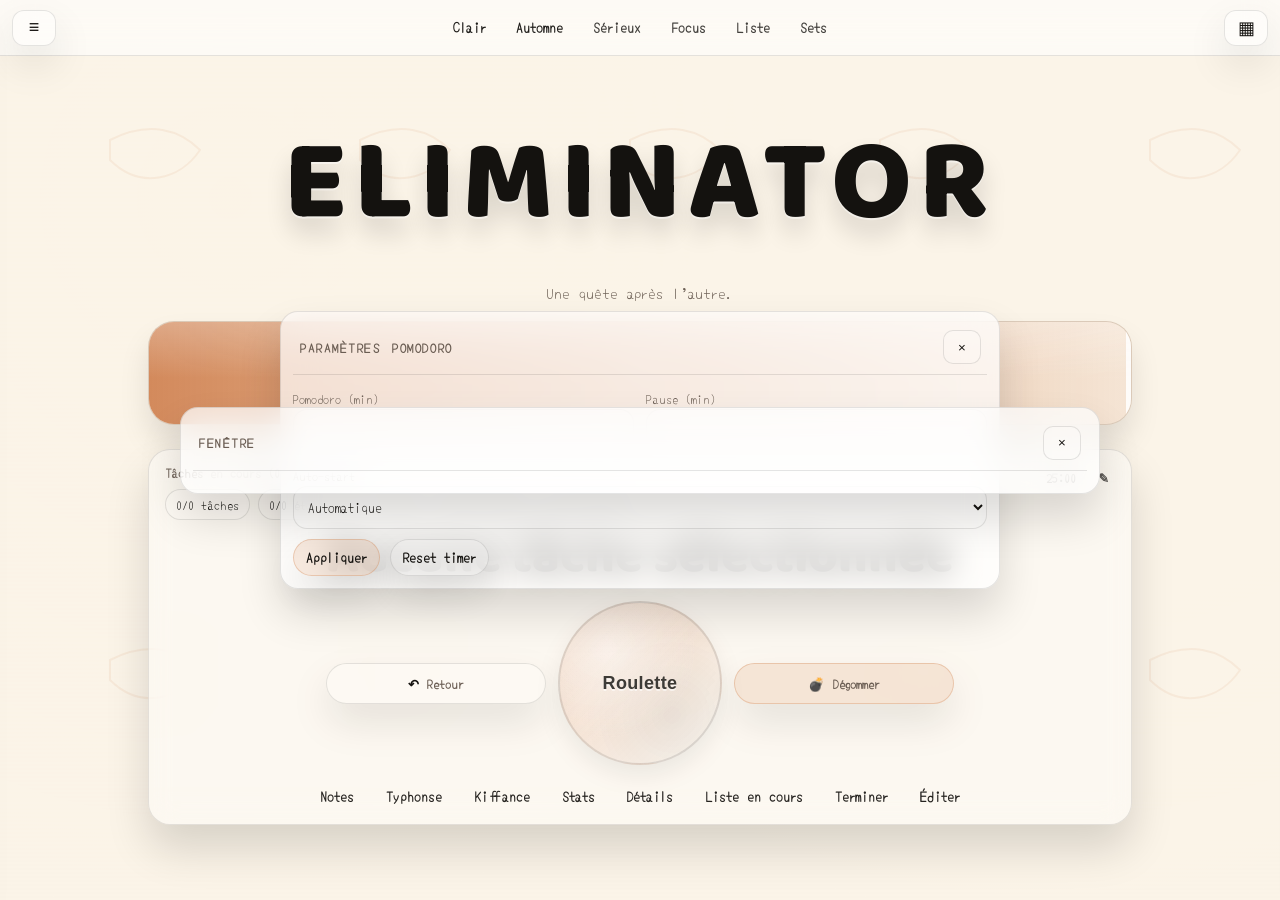
<file: index.html>
<!DOCTYPE html>
<html lang="fr">
<head>
  <meta charset="UTF-8" />
  <meta name="viewport" content="width=device-width, initial-scale=1.0, viewport-fit=cover" />
  <title>ELIMINATOR</title>

  <link rel="preconnect" href="https://fonts.googleapis.com">
  <link rel="preconnect" href="https://fonts.gstatic.com" crossorigin>
  <link href="https://fonts.googleapis.com/css2?family=Baloo+2:wght@700;800&family=Yomogi&family=Zen+Maru+Gothic:wght@400;500;700&family=Zen+Kurenaido&family=Kiwi+Maru:wght@400;500;700&display=swap" rel="stylesheet">

  <link rel="stylesheet" href="styles.v5.css">
</head>
<body>
  <header id="topBar" class="topbar">
    <div class="tb-left">
      <button id="btnLeft" class="tb-icon" type="button" aria-label="Ouvrir panneau gauche">≡</button>
    </div>

    <div class="tb-center">
      <nav class="tb-nav" aria-label="Contrôles principaux">
        <button id="modeToggle" class="tb-chip" type="button" aria-pressed="false">Clair</button>
        <button id="seasonCycle" class="tb-chip" type="button">Automne</button>
        <button id="seriousToggle" class="tb-chip tb-chip-quiet" type="button" aria-pressed="false">Sérieux</button>
        <button id="focusBtn" class="tb-chip tb-chip-quiet" type="button" aria-pressed="false">Focus</button>
        <button id="listToggleBtn" class="tb-chip tb-chip-quiet" type="button" aria-pressed="false">Liste</button>
        <button id="setsToggleBtn" class="tb-chip tb-chip-quiet" type="button" aria-pressed="false">Sets</button>
      </nav>
    </div>

    <div class="tb-right">
      <button id="btnRight" class="tb-icon" type="button" aria-label="Ouvrir panneau droit">▦</button>
    </div>
  </header>

  <div id="panelBack" class="panel-back" aria-hidden="true"></div>

  <aside id="leftPanel" class="panel panel-left" aria-label="Panneau gauche">
    <div class="panel-top">
      <div id="leftResizer" class="panel-resizer left" title="Redimensionner"></div>
      <div class="panel-title">Menu</div>
      <button id="leftClose" class="close-btn" type="button" aria-label="Fermer panneau gauche">×</button>
    </div>

    <nav class="panel-tabs" aria-label="Onglets panneau gauche">
      <button class="tab-btn active" data-lefttab="inbox" type="button">Inbox</button>
      <button class="tab-btn" data-lefttab="tasks" type="button">Tâches</button>
      <button class="tab-btn" data-lefttab="kiffance" type="button">Kiffance</button>
      <button class="tab-btn" data-lefttab="prefs" type="button">Préférences</button>
      <button class="tab-btn" data-lefttab="export" type="button">Export</button>
    </nav>

    <div class="panel-content">
      <section id="left-inbox" class="tab-page show">
        <p class="muted small">
          Une ligne = une tâche. Une ligne en MAJUSCULES = catégorie.
          “Titre - 3” ou “Titre 3” = 3 étorions.
        </p>

        <textarea
          id="inboxText"
          class="area"
          rows="10"
          placeholder="ADMIN
Répondre à Anna - 2
Rapport patient 3

PERSO
Ranger bureau - 1
Batterie 2"></textarea>

        <div class="row">
          <button id="inboxAdd" class="btn primary" type="button">Ajouter</button>
          <button id="inboxClear" class="btn ghost" type="button">Effacer le champ</button>
        </div>

        <div class="divider"></div>

        <div class="row wrap">
          <div class="mini-stat">Actives : <b id="statActive">0</b></div>
          <div class="mini-stat">Finies : <b id="statDone">0</b></div>
          <div class="mini-stat">Étorions restants : <b id="statEtorions">0</b></div>
        </div>
      </section>

      <section id="left-tasks" class="tab-page">
        <div class="row wrap">
          <label class="muted small" for="catFilter">Catégorie</label>
          <select id="catFilter" class="select"></select>

          <label class="muted small" for="viewFilter">Vue</label>
          <select id="viewFilter" class="select">
            <option value="active">Actives</option>
            <option value="done">Finies</option>
            <option value="all">Toutes</option>
          </select>
        </div>

        <div class="row wrap">
          <label class="muted small" for="sortFilter">Tri</label>
          <select id="sortFilter" class="select">
            <option value="roulette">Roulette</option>
            <option value="ordre">Ordre d’import</option>
            <option value="alpha">Alphabétique</option>
            <option value="cat">Par catégorie</option>
          </select>
        </div>

        <div id="taskList" class="list"></div>
      </section>

      <section id="left-kiffance" class="tab-page">
        <p class="muted small">Petites récompenses ou pauses intelligentes.</p>

        <div class="row wrap">
          <input id="kiffNew" class="input" type="text" placeholder="Ajouter une kiffance…" />
          <button id="kiffAdd" class="btn primary" type="button">+</button>
        </div>

        <div class="row wrap">
          <button id="kiffSuggest" class="btn ghost" type="button">Suggérer</button>
          <button id="kiffToTask" class="btn ghost" type="button">Ajouter comme tâche</button>
        </div>

        <div id="kiffSuggestionBox" class="card-block muted">Aucune suggestion pour l’instant.</div>

        <div id="kiffList" class="list"></div>
      </section>

      <section id="left-prefs" class="tab-page">
        <div class="grid2">
          <div>
            <label class="muted small" for="modeSel">Mode</label>
            <select id="modeSel" class="select">
              <option value="clair">Clair</option>
              <option value="sombre">Sombre</option>
            </select>
          </div>

          <div>
            <label class="muted small" for="seasonSel">Saison</label>
            <select id="seasonSel" class="select">
              <option value="printemps">Printemps</option>
              <option value="ete">Été</option>
              <option value="automne">Automne</option>
              <option value="hiver">Hiver</option>
              <option value="noirblanc">Noir & blanc</option>
            </select>
          </div>

          <div>
            <label class="muted small" for="fontSel">Police</label>
            <select id="fontSel" class="select">
              <option value="yomogi">Yomogi</option>
              <option value="zen">Zen Maru Gothic</option>
              <option value="kiwi">Kiwi Maru</option>
              <option value="kurenaido">Zen Kurenaido</option>
            </select>
          </div>

          <div>
            <label class="muted small" for="uiScale">Taille UI</label>
            <input id="uiScale" type="range" min="14" max="18" step="1">
          </div>

          <div>
            <label class="muted small" for="seriousSel">Mode sérieux</label>
            <select id="seriousSel" class="select">
              <option value="off">Off</option>
              <option value="on">On</option>
            </select>
          </div>

          <div>
            <label class="muted small" for="keepListFocusSel">Liste visible en focus</label>
            <select id="keepListFocusSel" class="select">
              <option value="true">Oui</option>
              <option value="false">Non</option>
            </select>
          </div>

          <div>
            <label class="muted small" for="fatigueSel">Fatigue</label>
            <input id="fatigueSel" type="range" min="0" max="4" step="1">
          </div>

          <div>
            <label class="muted small" for="motivationSel">Motivation</label>
            <input id="motivationSel" type="range" min="0" max="4" step="1">
          </div>

          <div>
            <label class="muted small" for="workMinSel">Pomodoro (min)</label>
            <input id="workMinSel" type="number" class="input" min="5" max="90" step="1">
          </div>

          <div>
            <label class="muted small" for="breakMinSel">Pause (min)</label>
            <input id="breakMinSel" type="number" class="input" min="1" max="30" step="1">
          </div>
        </div>

        <div class="row wrap">
          <button id="prefsApply" class="btn primary" type="button">Appliquer</button>
          <button id="prefsReset" class="btn ghost" type="button">Reset prefs</button>
        </div>
      </section>

      <section id="left-export" class="tab-page">
        <p class="muted small">Export JSON complet + rapport du jour.</p>

        <div class="row wrap">
          <button id="exportBtn" class="btn ghost" type="button">Copier JSON</button>
          <button id="reportBtn" class="btn ghost" type="button">Copier rapport du jour</button>
          <button id="wipeBtn" class="btn danger" type="button">Reset total</button>
        </div>

        <textarea id="exportOut" class="area" rows="12" readonly></textarea>
      </section>
    </div>
  </aside>

  <main id="hub">
    <div id="hubInner">
      <h1 id="appTitle">ELIMINATOR</h1>
      <p id="subtitle" class="subtitle">Une quête après l’autre.</p>

      <section id="progressWrap" aria-label="Progression">
        <div class="progress-bar" id="progressBar" role="progressbar" aria-valuemin="0" aria-valuemax="100" aria-valuenow="100">
          <div id="progressFill" class="progress-fill"></div>
          <div id="progressPctIn" class="progress-pct">100%</div>
        </div>
      </section>

      <section id="missionCard" class="mission-card" aria-label="Mission">
        <div class="mission-top-row">
          <div class="mission-left">
            <div class="mission-line" id="missionLineLeft">Tâches en cours (0 finies · 0/0)</div>
            <div class="hud-pills">
              <span id="pillTasks" class="hud-pill">0/0 tâches</span>
              <span id="pillEto" class="hud-pill">0/0 étorions</span>
              <span id="pillDone" class="hud-pill">0 faite</span>
              <span id="pillMode" class="hud-pill">mode: normal</span>
              <span id="pillFlow" class="hud-pill">flow: stable</span>
            </div>
          </div>

          <div class="mission-right">
            <div class="pomo-inline" aria-label="Pomodoro">
              <span id="pomoTime" class="pomo-time-inline" title="Cliquer = play/pause">25:00</span>
              <button id="pomoEdit" class="pomo-edit-inline" type="button" title="Paramètres pomodoro" aria-label="Paramètres pomodoro">✎</button>
            </div>
            <div id="statusSpot" class="status-spot" aria-live="polite"></div>
          </div>
        </div>

        <div class="mission-title" id="taskTitle">Aucune tâche sélectionnée</div>

        <div class="mission-meta muted" id="taskMetaDetails" hidden>
          Catégorie : <span id="metaCat">—</span> · Étorions : <span id="metaEt">—</span> · Temps courant : <span id="metaTimer">00:00</span>
        </div>

        <div class="mission-actions-row">
          <button id="undoBtn" class="action-pill" type="button" title="Retour arrière">
            ↶ <span>Retour</span>
          </button>

          <button id="rouletteBtn" class="roulette-btn" type="button" aria-label="Roulette">
            <div class="roulette-wheel" id="rouletteWheel">
              <div class="roulette-center-text">Roulette</div>
            </div>
          </button>

          <button id="bombBtn" class="action-pill bomb" type="button" title="Dégommer 1 étorion">
            💣 <span>Dégommer</span>
          </button>
        </div>

        <div class="mini-links" role="navigation" aria-label="Accès rapides">
          <button class="mini-link" type="button" id="openNotes">Notes</button>
          <button class="mini-link" type="button" id="openTyphonse">Typhonse</button>
          <button class="mini-link" type="button" id="openKiffance">Kiffance</button>
          <button class="mini-link" type="button" id="openStats">Stats</button>
          <button class="mini-link" type="button" id="taskInfoBtn">Détails</button>
          <button class="mini-link" type="button" id="belowListToggleBtn">Liste en cours</button>
          <button class="mini-link" type="button" id="doneTaskBtn">Terminer</button>
          <button class="mini-link" type="button" id="editTaskBtn">Éditer</button>
        </div>

        <section id="belowList" class="below-list" hidden>
          <div class="below-head">
            <div class="below-title">Liste en cours</div>
            <button id="btnHideBelow" class="btn ghost tiny" type="button">Masquer</button>
          </div>
          <div id="belowTasks"></div>
        </section>
      </section>
    </div>
  </main>

  <aside id="rightPanel" class="panel panel-right" aria-label="Panneau droit">
    <div class="panel-top">
      <div class="panel-title">Panneau</div>
      <div id="rightResizer" class="panel-resizer right" title="Redimensionner"></div>
      <button id="rightClose" class="close-btn" type="button" aria-label="Fermer panneau droit">×</button>
    </div>

    <nav class="panel-tabs" aria-label="Onglets panneau droit">
      <button class="tab-btn active" data-righttab="sets" type="button">Sets</button>
      <button class="tab-btn" data-righttab="habits" type="button">Habitudes</button>
      <button class="tab-btn" data-righttab="mood" type="button">Flow</button>
      <button class="tab-btn" data-righttab="calendar" type="button">Hist</button>
      <button class="tab-btn" data-righttab="notes" type="button">Notes</button>
      <button class="tab-btn" data-righttab="stats" type="button">Stats</button>
    </nav>

    <div class="panel-content">
      <section id="right-sets" class="tab-page show">
        <div class="row wrap">
          <div class="grow">
            <label class="muted small" for="hospPatients">Hospitalier</label>
            <input id="hospPatients" class="input" type="number" min="1" max="20">
          </div>
          <button id="hospResetToday" class="btn ghost" type="button">Reset</button>
        </div>

        <div class="row wrap">
          <div class="grow">
            <label class="muted small" for="consPatients">Consultation</label>
            <input id="consPatients" class="input" type="number" min="1" max="30">
          </div>
          <button id="consResetToday" class="btn ghost" type="button">Reset</button>
        </div>

        <div id="setsContent" class="list"></div>
      </section>

      <section id="right-habits" class="tab-page">
        <div class="row wrap">
          <input id="habitName" class="input" type="text" placeholder="Nom de l’habitude">
          <input id="habitSlots" class="input narrow" type="number" min="3" max="12" value="8">
          <button id="habitAddBtn" class="btn primary" type="button">Ajouter</button>
        </div>
        <div id="habitsContent" class="list"></div>
      </section>

      <section id="right-mood" class="tab-page">
        <div class="card-block">
          <div class="row wrap">
            <div class="grow">
              <label class="muted small" for="fatigueInline">Fatigue</label>
              <input id="fatigueInline" type="range" min="0" max="4" step="1">
            </div>
            <div class="grow">
              <label class="muted small" for="motivationInline">Motivation</label>
              <input id="motivationInline" type="range" min="0" max="4" step="1">
            </div>
          </div>

          <div class="row wrap">
            <div class="grow">
              <label class="muted small" for="celeChanceInline">Célébrations</label>
              <input id="celeChanceInline" class="input" type="number" min="0" max="1" step="0.05">
            </div>
            <div class="grow">
              <label class="muted small" for="tipsChanceInline">Conseils</label>
              <input id="tipsChanceInline" class="input" type="number" min="0" max="1" step="0.05">
            </div>
          </div>

          <div class="row wrap">
            <button id="saveFlowBtn" class="btn primary" type="button">Sauver</button>
            <button id="testTipBtn" class="btn ghost" type="button">Test conseil</button>
            <button id="testCeleBtn" class="btn ghost" type="button">Test célébration</button>
          </div>
        </div>
      </section>

      <section id="right-calendar" class="tab-page">
        <div id="historyContent" class="list"></div>
        <div class="divider"></div>
        <div id="calendarGrid" class="calendar-grid"></div>
      </section>

      <section id="right-notes" class="tab-page">
        <div class="card-block">
          <label class="muted small" for="notesAreaPanel">Notes</label>
          <textarea id="notesAreaPanel" class="area" rows="6" placeholder="Bloc-notes principal"></textarea>
        </div>
        <div class="card-block">
          <label class="muted small" for="remindersAreaPanel">Rappels</label>
          <textarea id="remindersAreaPanel" class="area" rows="5" placeholder="Rappels / aide-mémoire"></textarea>
        </div>
      </section>

      <section id="right-stats" class="tab-page">
        <div id="statsContentPanel" class="list"></div>
      </section>
    </div>
  </aside>

  <div id="modalBack" class="modal-back" hidden></div>

  <div id="pomoModal" class="modal" hidden role="dialog" aria-modal="true" aria-label="Paramètres pomodoro">
    <div class="modal-card">
      <div class="modal-head">
        <div class="modal-title">Paramètres Pomodoro</div>
        <button id="modalClose" class="modal-close" type="button" aria-label="Fermer">×</button>
      </div>

      <div class="modal-body">
        <div class="grid2">
          <div>
            <label class="muted small" for="pomoMinutes">Pomodoro (min)</label>
            <input id="pomoMinutes" class="input" type="number" min="5" max="90" step="1">
          </div>
          <div>
            <label class="muted small" for="breakMinutes">Pause (min)</label>
            <input id="breakMinutes" class="input" type="number" min="1" max="30" step="1">
          </div>
          <div class="span2">
            <label class="muted small" for="autoStartSel">Auto-start</label>
            <select id="autoStartSel" class="select">
              <option value="auto">Automatique</option>
              <option value="manual">Manuel</option>
            </select>
          </div>
        </div>

        <div class="row wrap">
          <button id="pomoApply" class="btn primary" type="button">Appliquer</button>
          <button id="pomoReset" class="btn ghost" type="button">Reset timer</button>
        </div>
      </div>
    </div>
  </div>

  <div id="overlayModal" class="modal modal-overlay" hidden role="dialog" aria-modal="true" aria-label="Fenêtre centrale">
    <div class="modal-card large">
      <div class="modal-head">
        <div class="modal-title" id="overlayTitle">Fenêtre</div>
        <button id="overlayClose" class="modal-close" type="button" aria-label="Fermer">×</button>
      </div>

      <div class="modal-body modal-body-scroll">
        <section id="overlay-notes" class="overlay-page" hidden>
          <label class="muted small" for="notesArea">Notes (auto-sauvegarde)</label>
          <textarea id="notesArea" class="area" rows="10" placeholder="Écris ici."></textarea>

          <div class="divider"></div>

          <label class="muted small" for="remindersArea">Rappels / aide-mémoire</label>
          <textarea id="remindersArea" class="area" rows="6" placeholder="• Demain : …"></textarea>

          <div class="divider"></div>

          <div class="muted small">Historique rapide</div>
          <div id="notesEntriesList" class="list"></div>
        </section>

        <section id="overlay-typhonse" class="overlay-page" hidden>
          <p class="muted small">Petites choses à ne pas perdre, à cocher ou à capturer.</p>

          <div class="row wrap">
            <input id="typhonseInput" class="input" type="text" placeholder="Ajouter un item Typhonse">
            <button id="btnAddTyphonse" class="btn primary" type="button">Ajouter</button>
          </div>

          <div id="typhonseList" class="list"></div>
        </section>

        <section id="overlay-kiffance" class="overlay-page" hidden>
          <p class="muted small">Une pause utile plutôt qu’un trou noir numérique.</p>
          <div id="overlayKiffSuggestion" class="card-block">Aucune suggestion.</div>
          <div class="row wrap">
            <button id="overlayKiffRefresh" class="btn ghost" type="button">Nouvelle suggestion</button>
            <button id="overlayKiffToTask" class="btn primary" type="button">Ajouter comme tâche</button>
          </div>
          <div class="divider"></div>
          <div id="overlayKiffList" class="list"></div>
        </section>

        <section id="overlay-stats" class="overlay-page" hidden>
          <div id="statsContent" class="list"></div>
        </section>
      </div>
    </div>
  </div>

  <script src="state.v5.js"></script>
</body>
</html>
</file>
<file: styles.v5.css>
:root{
  --bg:#fbf4e8;
  --fg:#14120f;
  --muted:#6a5d53;

  --line: rgba(0,0,0,.10);
  --panelBg: rgba(255,255,255,.72);

  --barEmpty: rgba(211,138,92,.18);
  --barFill: rgba(211,138,92,.92);
  --barEdge: rgba(255,255,255,.85);

  --accent: rgba(211,138,92,.18);
  --accent2: rgba(211,138,92,.36);

  --glass: rgba(255,255,255,.58);
  --glass2: rgba(255,255,255,.42);

  --decoA: rgba(211,138,92,.10);
  --decoB: rgba(255,210,160,.12);

  --doodle: none;
  --doodleOpacity: .20;

  --leftW: 360px;
  --rightW: 420px;
  --baseSize: 16px;

  --progressShadow: 0 18px 30px rgba(0,0,0,.10);
  --progressBorder: 1px solid var(--line);

  --rouletteSize: 164px;
  --shadowSoft: 0 18px 40px rgba(0,0,0,.10);
  --shadowStrong: 0 24px 44px rgba(0,0,0,.14);
}

*{box-sizing:border-box}
html,body{height:100%}
html{font-size:var(--baseSize)}
body{
  margin:0;
  background:var(--bg);
  color:var(--fg);
  font-family:"Yomogi",cursive;
  overflow-x:hidden;
}

body[data-font="yomogi"]{font-family:"Yomogi",cursive}
body[data-font="zen"]{font-family:"Zen Maru Gothic",sans-serif}
body[data-font="kiwi"]{font-family:"Kiwi Maru",serif}
body[data-font="kurenaido"]{font-family:"Zen Kurenaido",sans-serif}

body::before{
  content:"";
  position:fixed;
  inset:0;
  pointer-events:none;
  z-index:0;
  background:
    radial-gradient(circle at 18% 22%, var(--decoA), transparent 58%),
    radial-gradient(circle at 82% 18%, var(--decoB), transparent 60%),
    repeating-linear-gradient(0deg, rgba(255,255,255,.02) 0 2px, rgba(0,0,0,.02) 2px 4px);
  mix-blend-mode:overlay;
  opacity:.55;
}

body::after{
  content:"";
  position:fixed;
  inset:0;
  pointer-events:none;
  z-index:0;
  background-image:var(--doodle);
  background-repeat:repeat;
  background-size:520px 520px;
  opacity:var(--doodleOpacity);
  mix-blend-mode:multiply;
}

body.is-serious::before,
body.is-serious::after,
body.is-focus::before,
body.is-focus::after{
  opacity:.07;
}

body.is-serious{
  --shadowSoft: 0 10px 22px rgba(0,0,0,.08);
  --shadowStrong: 0 12px 26px rgba(0,0,0,.10);
}

body.is-focus{
  --shadowSoft: 0 8px 18px rgba(0,0,0,.06);
  --shadowStrong: 0 10px 20px rgba(0,0,0,.08);
  --rouletteSize: 132px;
}

.topbar{
  position:fixed;
  top:0; left:0; right:0;
  min-height:56px;
  z-index:4000;
  display:grid;
  grid-template-columns: 1fr auto 1fr;
  align-items:center;
  padding:0 12px;
  background:var(--glass);
  backdrop-filter:blur(16px);
  -webkit-backdrop-filter:blur(16px);
  border-bottom:1px solid var(--line);
  max-width:100vw;
}

.tb-left{justify-self:start}
.tb-center{justify-self:center}
.tb-right{justify-self:end}

.tb-nav{
  display:flex;
  gap:10px;
  align-items:center;
  flex-wrap:wrap;
  justify-content:center;
  max-width:min(760px,76vw);
}

.tb-icon{
  border:1px solid var(--line);
  background:var(--glass2);
  border-radius:12px;
  width:44px;
  height:36px;
  cursor:pointer;
  font-size:18px;
  color:var(--fg);
  box-shadow:var(--shadowSoft);
}

.tb-chip{
  border:none;
  background:transparent;
  padding:8px 10px;
  border-radius:999px;
  cursor:pointer;
  font-family:inherit;
  font-weight:900;
  color:var(--fg);
  opacity:.95;
  transition:background .15s ease, transform .12s ease;
  white-space:nowrap;
}

.tb-chip:hover{background:var(--accent)}
.tb-chip:active{transform:translateY(1px)}
.tb-chip-quiet{opacity:.80}
.tb-chip.active,
.tb-chip[aria-pressed="true"]{
  background:var(--accent2);
  opacity:1;
}

#hub{
  min-height:100vh;
  padding-top:56px;
  display:flex;
  justify-content:center;
  position:relative;
  z-index:1;
}

#hubInner{
  width:min(1020px,94vw);
  padding:30px 18px 56px;
  text-align:center;
}

#appTitle{
  font-family:"Baloo 2",cursive;
  font-size:clamp(84px,9vw,128px);
  font-weight:900;
  letter-spacing:.06em;
  margin:6px 0 0;
  text-shadow:
    0 2px 0 rgba(255,255,255,.45),
    0 16px 26px rgba(0,0,0,.14);
}

body.is-serious #appTitle,
body.is-focus #appTitle{
  font-size:clamp(54px,6vw,88px);
  letter-spacing:.12em;
  text-shadow:none;
}

.subtitle{
  margin:6px 0 18px;
  color:var(--muted);
  font-size:15px;
}

#progressWrap{
  margin:0 auto 24px;
  width:100%;
}

.progress-bar{
  position:relative;
  width:100%;
  height:104px;
  border-radius:26px;
  overflow:hidden;
  background:var(--barEmpty);
  border:var(--progressBorder);
  box-shadow:var(--progressShadow);
}

body.is-serious .progress-bar,
body.is-focus .progress-bar{
  height:84px;
  border-radius:16px;
}

.progress-fill{
  position:absolute;
  top:0; left:0; bottom:0;
  width:100%;
  background:
    linear-gradient(180deg, rgba(255,255,255,.26), transparent 55%),
    linear-gradient(90deg, var(--barFill), rgba(255,255,255,.14));
  box-shadow: inset -5px 0 0 var(--barEdge);
  transition: width .45s cubic-bezier(.2,.8,.2,1);
}

.progress-pct{
  position:absolute;
  inset:0;
  display:flex;
  justify-content:center;
  align-items:center;
  font-size:15px;
  font-weight:900;
  color:rgba(255,255,255,.94);
  text-shadow:0 2px 10px rgba(0,0,0,.22);
  pointer-events:none;
}

.mission-card{
  margin:6px auto 10px;
  width:100%;
  background:var(--glass2);
  border:1px solid var(--line);
  border-radius:22px;
  padding:14px 16px 12px;
  backdrop-filter:blur(14px);
  -webkit-backdrop-filter:blur(14px);
  text-align:left;
  box-shadow:var(--shadowStrong);
}

body.is-serious .mission-card,
body.is-focus .mission-card{
  border-radius:14px;
  backdrop-filter:blur(10px);
  -webkit-backdrop-filter:blur(10px);
}

.mission-top-row{
  display:flex;
  align-items:flex-start;
  justify-content:space-between;
  gap:12px;
}

.mission-left{
  display:flex;
  flex-direction:column;
  gap:8px;
  min-width:0;
}

.mission-line{
  font-size:12px;
  font-weight:900;
  color:var(--muted);
  opacity:.92;
}

.hud-pills{
  display:flex;
  gap:8px;
  flex-wrap:wrap;
}

.hud-pill,
.mini-stat{
  padding:6px 10px;
  border-radius:999px;
  border:1px solid var(--line);
  background:rgba(255,255,255,.14);
  font-size:12px;
  color:var(--fg);
}

body[data-mode="sombre"] .hud-pill,
body[data-mode="sombre"] .mini-stat{
  background:rgba(255,255,255,.08);
}

.mission-right{
  display:flex;
  flex-direction:column;
  align-items:flex-end;
  gap:6px;
  min-width:180px;
}

.pomo-inline{
  display:flex;
  align-items:center;
  gap:8px;
  opacity:.92;
}

.pomo-time-inline{
  font-weight:900;
  font-size:12px;
  color:var(--fg);
  cursor:pointer;
  user-select:none;
  padding:4px 8px;
  border-radius:999px;
}

.pomo-time-inline:hover{background:var(--accent)}
.pomo-time-inline.running{background:var(--accent2)}

.pomo-edit-inline{
  border:none;
  background:transparent;
  cursor:pointer;
  font-family:inherit;
  font-weight:900;
  font-size:13px;
  color:var(--fg);
  opacity:.75;
  padding:4px 6px;
  border-radius:999px;
}

.pomo-edit-inline:hover{background:var(--accent);opacity:1}

.status-spot{
  min-height:14px;
  font-size:12px;
  font-weight:900;
  color:var(--muted);
  text-align:right;
  max-width:360px;
}

.mission-title{
  text-align:center;
  font-family:"Baloo 2",cursive;
  font-size:clamp(34px,4vw,58px);
  font-weight:900;
  line-height:1.08;
  margin:10px 0 8px;
  text-shadow:0 12px 18px rgba(0,0,0,.10);
  overflow-wrap:anywhere;
}

body.is-serious .mission-title,
body.is-focus .mission-title{
  font-family:inherit;
  font-size:clamp(28px,3vw,40px);
  text-shadow:none;
  letter-spacing:.01em;
}

.mission-meta{
  margin-top:6px;
  text-align:center;
  font-size:14px;
}

.mission-actions-row{
  display:flex;
  align-items:center;
  justify-content:center;
  gap:12px;
  padding:8px 0 8px;
  flex-wrap:nowrap;
}

.action-pill{
  border:1px solid var(--line);
  background:rgba(255,255,255,.14);
  border-radius:999px;
  padding:10px 12px;
  cursor:pointer;
  font-family:inherit;
  font-weight:900;
  color:var(--fg);
  display:flex;
  align-items:center;
  gap:8px;
  min-width:0;
  justify-content:center;
  flex:1 1 0;
  max-width:220px;
  white-space:nowrap;
  box-shadow:var(--shadowSoft);
}

.action-pill span{
  font-size:12px;
  color:var(--muted);
  font-weight:900;
}

.action-pill.bomb{
  background:var(--accent);
  border-color:var(--accent2);
}

.roulette-btn{
  width:var(--rouletteSize);
  height:var(--rouletteSize);
  border:none;
  background:transparent;
  padding:0;
  cursor:pointer;
  flex:0 0 auto;
}

.roulette-wheel{
  width:var(--rouletteSize);
  height:var(--rouletteSize);
  border-radius:999px;
  background:
    radial-gradient(circle at 30% 30%, rgba(255,255,255,.55), transparent 55%),
    radial-gradient(circle at 70% 70%, rgba(0,0,0,.06), transparent 55%),
    linear-gradient(135deg, rgba(255,255,255,.18), transparent 55%),
    linear-gradient(135deg, var(--accent2), rgba(255,255,255,.18));
  border:2px solid rgba(0,0,0,.10);
  box-shadow:0 10px 26px rgba(0,0,0,.08);
  display:grid;
  place-items:center;
  transform:rotate(0deg);
  will-change:transform;
}

body.is-serious .roulette-wheel,
body.is-focus .roulette-wheel{
  border-radius:20px;
}

.roulette-center-text{
  font-weight:900;
  font-size:18px;
  letter-spacing:.02em;
  color:rgba(20,18,15,.82);
  text-shadow:0 2px 0 rgba(255,255,255,.55);
}

.roulette-wheel.spinning{
  filter:drop-shadow(0 14px 18px rgba(0,0,0,.12));
}

.mini-links{
  display:flex;
  gap:12px;
  flex-wrap:wrap;
  justify-content:center;
  padding-top:8px;
}

.mini-link{
  border:none;
  background:transparent;
  cursor:pointer;
  font-family:inherit;
  font-weight:900;
  color:var(--fg);
  opacity:.92;
  padding:6px 10px;
  border-radius:999px;
  transition:background .15s ease;
}

.mini-link:hover{background:var(--accent);opacity:1}

.below-list{
  margin-top:12px;
  border:1px solid var(--line);
  border-radius:16px;
  background:rgba(255,255,255,.10);
  padding:10px;
  box-shadow:var(--shadowSoft);
}

.below-head{
  display:flex;
  justify-content:space-between;
  align-items:center;
  gap:10px;
  padding-bottom:8px;
  border-bottom:1px solid var(--line);
  margin-bottom:8px;
}

.below-title{
  font-size:12px;
  letter-spacing:.10em;
  text-transform:uppercase;
  color:var(--muted);
}

.panel-back{
  position:fixed;
  inset:0;
  z-index:5900;
  background:rgba(0,0,0,.18);
  opacity:0;
  pointer-events:none;
  transition:opacity .25s ease;
}

.panel-back.show{
  opacity:1;
  pointer-events:auto;
}

.panel{
  position:fixed;
  top:0;
  bottom:0;
  z-index:6000;
  background:var(--panelBg);
  backdrop-filter:blur(16px);
  -webkit-backdrop-filter:blur(16px);
  border:1px solid var(--line);
  overflow:auto;
  transition:transform .25s ease;
  display:flex;
  flex-direction:column;
  color:var(--fg);
  box-shadow:var(--shadowStrong);
}

.panel-left{
  left:0;
  width:var(--leftW);
  transform:translateX(-110%);
  border-right:1px solid var(--line);
}

.panel-right{
  right:0;
  width:var(--rightW);
  transform:translateX(110%);
  border-left:1px solid var(--line);
}

.panel.open{transform:translateX(0)}

.panel-resizer{
  position:absolute;
  top:0;
  bottom:0;
  width:10px;
  cursor:ew-resize;
  opacity:0;
}

.panel-resizer:hover{opacity:.18}
.panel-resizer.left{right:0}
.panel-resizer.right{left:0}

.panel-top{
  display:flex;
  justify-content:space-between;
  align-items:center;
  padding:10px 12px;
  border-bottom:1px solid var(--line);
  position:relative;
}

.panel-title{
  color:var(--muted);
  letter-spacing:.04em;
  font-size:13px;
  font-weight:900;
}

.close-btn{
  width:40px;
  height:36px;
  border-radius:12px;
  border:1px solid var(--line);
  background:rgba(255,255,255,.14);
  cursor:pointer;
  font-size:18px;
  font-family:inherit;
  color:var(--fg);
}

.panel-tabs{
  display:flex;
  gap:8px;
  padding:10px 10px 0;
  flex-wrap:wrap;
}

.tab-btn{
  border:none;
  background:transparent;
  padding:6px 10px;
  color:var(--fg);
  opacity:.92;
  cursor:pointer;
  font-family:inherit;
  font-weight:900;
  border-radius:999px;
}

.tab-btn:hover{background:var(--accent)}
.tab-btn.active{background:var(--accent2);opacity:1}

.panel-content{
  padding:14px 12px 18px;
  overflow:auto;
}

.tab-page{display:none}
.tab-page.show{display:block}

.divider{
  height:1px;
  background:var(--line);
  margin:12px 0;
  opacity:.75;
}

.area,
.input,
.select{
  width:100%;
  border-radius:14px;
  border:1px solid var(--line);
  background:rgba(255,255,255,.14);
  color:var(--fg);
  padding:10px;
  font-family:inherit;
}

body[data-mode="sombre"] .area,
body[data-mode="sombre"] .input,
body[data-mode="sombre"] .select{
  background:rgba(255,255,255,.08);
}

.area{resize:vertical}

.row{
  display:flex;
  gap:10px;
  align-items:center;
  margin-top:10px;
}

.row.wrap{flex-wrap:wrap}
.grow{flex:1 1 180px}
.narrow{max-width:90px}

.grid2{
  display:grid;
  grid-template-columns:repeat(2,minmax(0,1fr));
  gap:12px;
}

.span2{grid-column:1 / -1}

.btn{
  border-radius:999px;
  border:1px solid var(--line);
  background:rgba(255,255,255,.14);
  color:var(--fg);
  padding:8px 12px;
  cursor:pointer;
  font-family:inherit;
  font-weight:900;
  box-shadow:var(--shadowSoft);
}

.btn.primary{
  background:var(--accent);
  border-color:var(--accent2);
}

.btn.ghost{
  background:rgba(255,255,255,.10);
}

.btn.danger{
  background:rgba(255,120,120,.14);
  border-color:rgba(255,120,120,.26);
}

.btn.tiny{
  padding:6px 9px;
  font-size:12px;
}

.list{
  display:flex;
  flex-direction:column;
  gap:8px;
  margin-top:10px;
}

.card-row{
  border:1px solid var(--line);
  background:rgba(255,255,255,.10);
  border-radius:14px;
  padding:10px;
  display:flex;
  justify-content:space-between;
  align-items:center;
  gap:10px;
  box-shadow:var(--shadowSoft);
}

.card-left{
  display:flex;
  flex-direction:column;
  gap:4px;
  min-width:0;
  flex:1;
}

.card-title{
  font-weight:900;
  color:var(--fg);
  overflow-wrap:anywhere;
}

.card-sub{
  font-size:12px;
  color:var(--muted);
}

.card-btns{
  display:flex;
  gap:6px;
  flex-wrap:wrap;
}

.icon-btn{
  width:34px;
  height:30px;
  border-radius:10px;
  border:1px solid var(--line);
  display:grid;
  place-items:center;
  cursor:pointer;
  background:transparent;
  color:var(--fg);
  font-family:inherit;
  box-shadow:var(--shadowSoft);
}

.card-block{
  border:1px solid var(--line);
  background:rgba(255,255,255,.10);
  border-radius:16px;
  padding:12px;
  margin-top:10px;
  box-shadow:var(--shadowSoft);
}

.calendar-grid{
  display:grid;
  grid-template-columns:repeat(10, 1fr);
  gap:6px;
}

.calendar-cell{
  height:26px;
  border-radius:10px;
  border:1px solid var(--line);
  position:relative;
  overflow:hidden;
  background:rgba(255,255,255,.10);
}

.calendar-cell-fill{
  position:absolute;
  inset:0;
  background:var(--accent2);
}

.calendar-cell-label{
  position:absolute;
  inset:0;
  display:grid;
  place-items:center;
  font-size:10px;
  color:var(--muted);
}

.small{font-size:12px}
.muted{color:var(--muted)}

.modal-back{
  position:fixed;
  inset:0;
  background:rgba(0,0,0,.25);
  backdrop-filter:blur(12px);
  z-index:7000;
}

.modal{
  position:fixed;
  inset:0;
  z-index:7100;
  padding:18px;
  display:flex;
  align-items:center;
  justify-content:center;
}

.modal-card{
  width:min(720px,96vw);
  border:1px solid var(--line);
  border-radius:18px;
  background:var(--panelBg);
  backdrop-filter:blur(16px);
  -webkit-backdrop-filter:blur(16px);
  box-shadow:var(--shadowStrong);
  padding:12px;
}

.modal-card.large{
  width:min(920px,96vw);
}

.modal-head{
  display:flex;
  justify-content:space-between;
  align-items:center;
  gap:10px;
  padding:6px 6px 10px;
  border-bottom:1px solid var(--line);
  margin-bottom:10px;
}

.modal-title{
  font-size:13px;
  letter-spacing:.12em;
  text-transform:uppercase;
  color:var(--muted);
  font-weight:900;
}

.modal-close{
  width:38px;
  height:34px;
  border-radius:10px;
  border:1px solid var(--line);
  background:rgba(255,255,255,.14);
  cursor:pointer;
  color:var(--fg);
}

.modal-body-scroll{
  max-height:min(76vh,800px);
  overflow:auto;
}

.overlay-page{display:none}
.overlay-page.show{display:block}

body.is-focus .tb-right,
body.is-focus .tb-left{
  opacity:.95;
}

body.is-focus .subtitle{
  font-size:13px;
}

body.is-focus .mini-links{
  gap:8px;
}

body.is-focus .mini-link{
  padding:4px 8px;
}

@media (max-width: 920px){
  .mission-top-row{
    flex-direction:column;
    align-items:stretch;
  }

  .mission-right{
    align-items:flex-start;
    min-width:0;
  }
}

@media (max-width: 720px){
  :root{--rouletteSize:144px}
  .mission-actions-row{gap:10px}
  .action-pill{padding:9px 10px; max-width:200px}
  .action-pill span{font-size:11px}
  .grid2{grid-template-columns:1fr}
}

@media (max-width: 560px){
  :root{--rouletteSize:124px}
  .topbar{
    padding:8px 10px;
    align-items:start;
  }
  .tb-nav{
    gap:6px;
    max-width:72vw;
  }
  .tb-chip{
    padding:6px 8px;
    font-size:14px;
  }
  #appTitle{
    font-size:clamp(54px,12vw,80px);
  }
  .mission-actions-row{
    gap:8px;
  }
  .action-pill{
    padding:8px 9px;
  }
  .calendar-grid{
    grid-template-columns:repeat(6, 1fr);
  }
}
</file>
